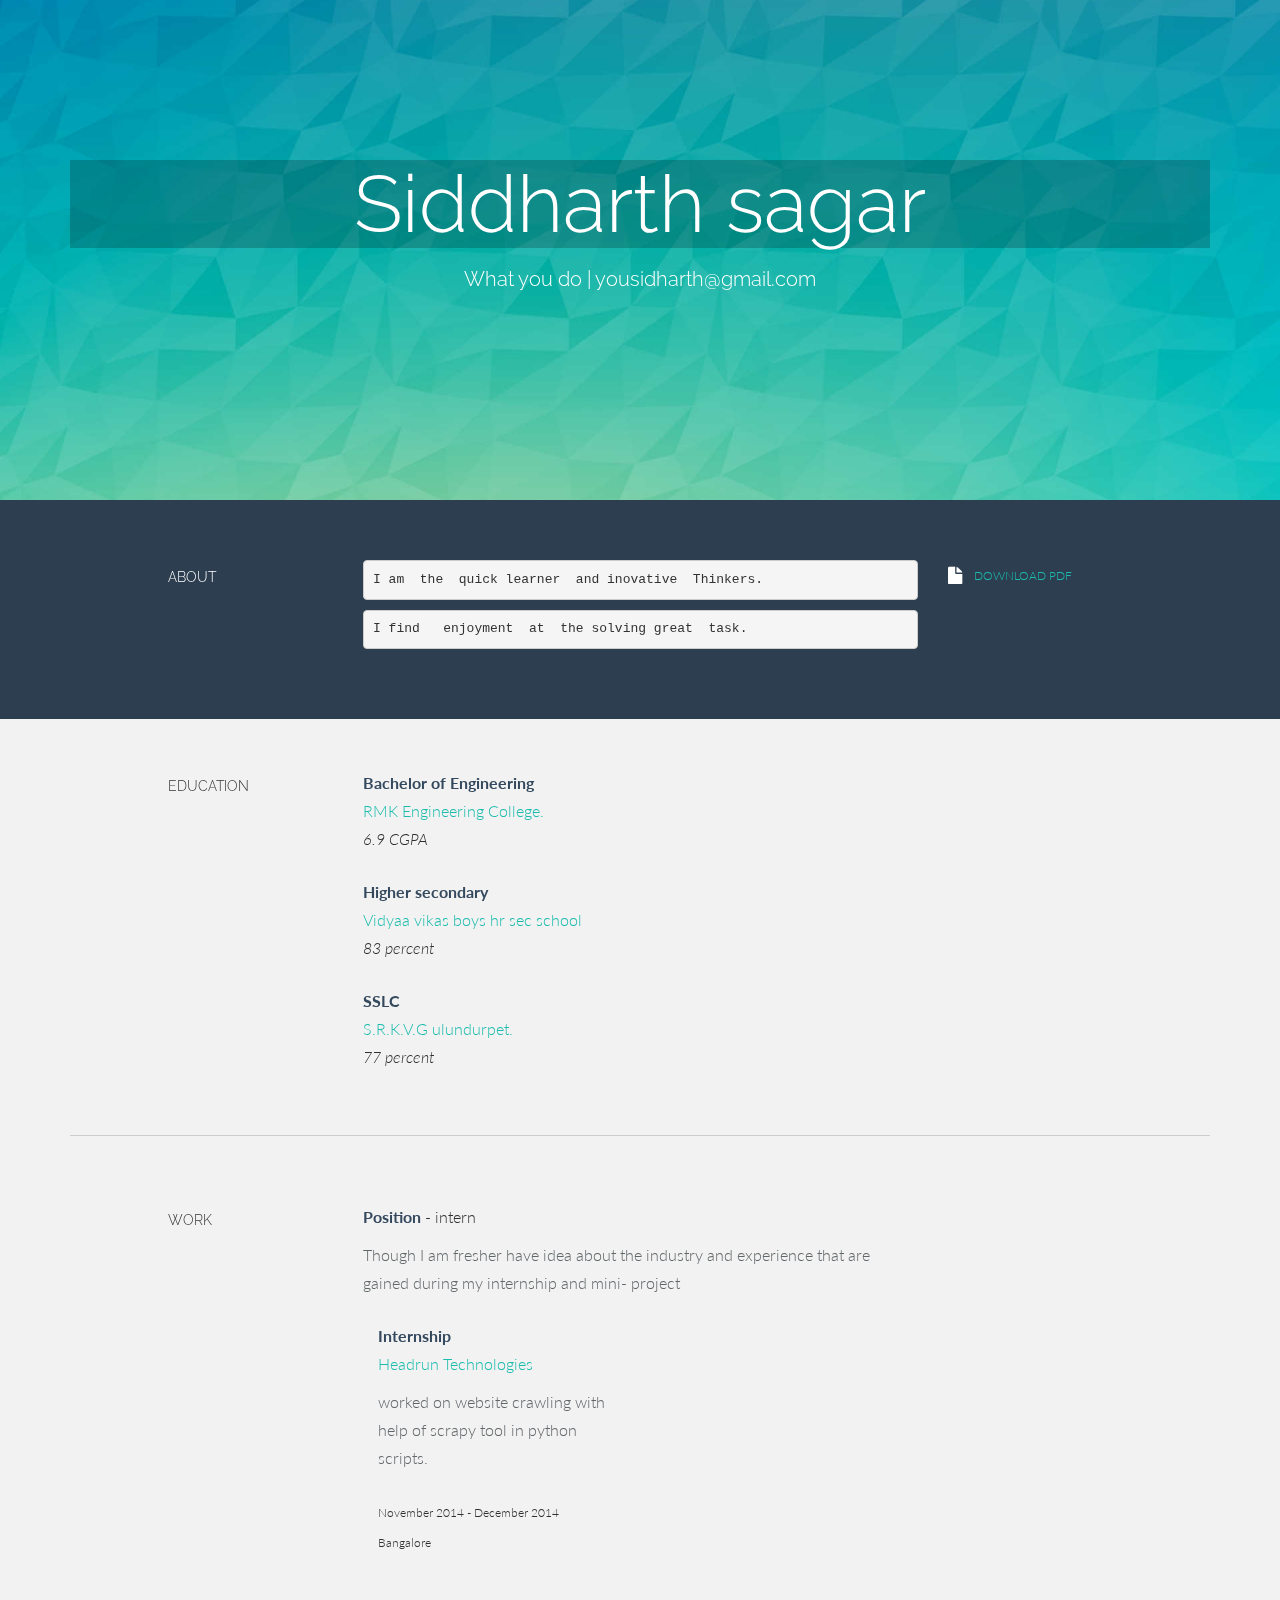
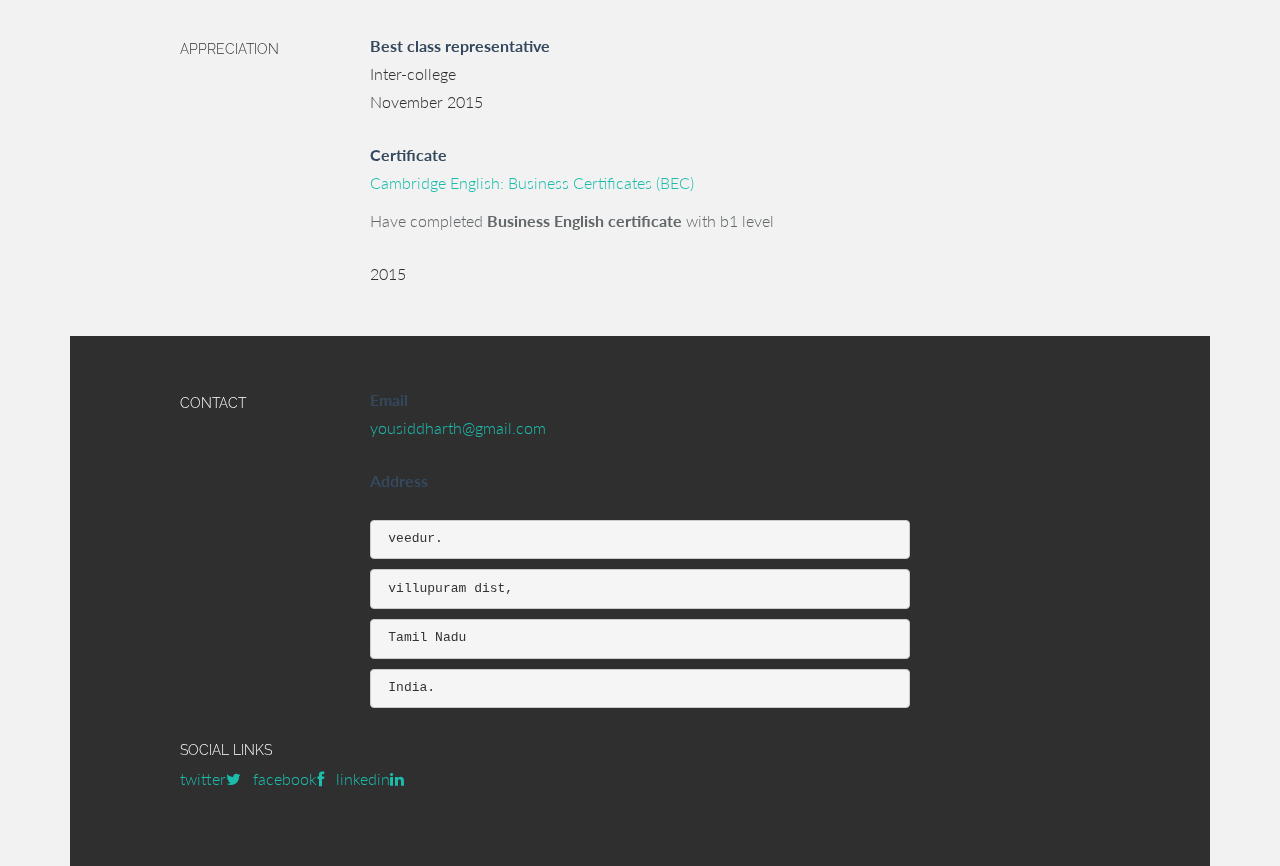
<file: public_html/about.html>
<!DOCTYPE html>
<html lang="en">
 <head>
<meta charset="utf-8">
    <meta name="viewport" content="width=device-width, initial-scale=1.0, maximum-scale=1.0, user-scalable=no">	
    <!-- OPTIONAL: description -->
    <meta name="description" content="">
    <!-- OPTIONAL: author -->
    <meta name="author" content="">
    <link rel="shortcut icon" href="favicon.ico">
    <link rel="apple-touch-icon" href="icon.png" />

   <title>Siddharth sagar</title>
	<!-- Bootstrap core CSS -->
    <link href="/static/css/bootstrap.css" rel="stylesheet">
    <link rel="stylesheet" href="/static/css/font-awesome.min.css">

    <!-- Link the main.css stylesheet -->
    <link href="/static/css/main.css" rel="stylesheet">
    
    <!-- OPTIONAL: Google Fonts (don't forget to edit main.css also) -->
    <link href='http://fonts.googleapis.com/css?family=Lato:300,400,700,300italic,400italic' rel='stylesheet' type='text/css'>
    <link href='http://fonts.googleapis.com/css?family=Raleway:400,300,700' rel='stylesheet' type='text/css'>

    <!-- HTML5 shim and Respond.js IE8 support of HTML5 elements and media queries -->
    <!--[if lt IE 9]>
      <script src="js/html5shiv.js"></script>
      <script src="js/respond.min.js"></script>
    <![endif]-->
 </head>
 <body>



   <div class="header" id="headerwrap">
     <div class="container">
       <div class="row centered">
         <div class="col-lg-12">
           <h1>Siddharth sagar</h1>
           <h3>What you do | 
            <a href="mailto:yousiddharth@gmail.com">yousidharth@gmail.com</a>
           </h3>
         </div><!--/.col-lg-12-->
       </div><!--/.row-->
     </div><!--/.container-->
   </div><!--/.#headerwrap-->
	<section id="about" name="about"></section>
 <div class="about">
   <div class="container">
     <div class="row"> 
       <div class="col-lg-2 col-lg-offset-1">
         <h5>ABOUT</h5>
       </div>
       <div class="col-lg-6">
<pre>I am  the  quick learner  and inovative  Thinkers.</pre>
<pre>I find   enjoyment  at  the solving great  task.   </pre>
</div>
       <div class="col-lg-3">
         <p><a href="/static/pdf/Siddharth2017B.E.pdf"><i class="icon-file"></i> <sm>DOWNLOAD PDF</sm></a></p>
       </div>
 
     </div><!--/.row-->
   </div><!--/.container-->
 </div><!--/ #intro-->
</section>
	<!-- EDUCATION SECTION -->
	<div class="container desc">
		<div class="row">

				<div class="col-lg-2 col-lg-offset-1">
					<h5>EDUCATION</h5>
				</div>
				<!-- EDIT: education line 1 -->
				<div class="col-lg-6">
					<p><t>Bachelor of Engineering</t><br/>
					<a href="http://www.rmkec.ac.in"/>RMK Engineering College.<br></a>
						<br<><i>6.9 CGPA</i>
					</p>
			
					<p><t>Higher secondary</t><br/>
						<a href="http://www.vidyaavikas.ac.in">Vidyaa vikas boys  hr sec school</a>
						<br/><i> 83 percent</i><p>
					</p>
				
	
				<!-- EDIT: education line 2 -->
				
					<p><t>SSLC </t><br/>
				<a href="http://www.srkvgurukulam.in"/>S.R.K.V.G ulundurpet.</a>
						<br/><i>77 percent</i>
					</p>
				</div>
				
	
		</div><!--/.row -->
		<br>
		<hr>
	</div><!--/.container -->
	
	<!-- WORK SECTION -->
	<div class="container desc">
		<div class="row">

				<div class="col-lg-2 col-lg-offset-1">
					<h5>WORK</h5>
				</div>
				<!-- EDIT: work line 1 -->
				<div class="col-lg-6">
					<p class="tight"><t>Position </t>
					- intern<br/>
					</p>
					<p><more>Though I am  fresher  have  idea about  the  industry and experience  that are  gained  during  my internship  and  mini- project</more></p>
				
				
				<!-- EDIT: work line 2-->
				<div class="col-lg-6">
				<p class="tight"><t>Internship</t><br/>
				<a href="http://headrun.com/">	Headrun Technologies  <br/></a>
					</p>
				<p><more> worked  on website  crawling  with  help of scrapy tool in python scripts.</more></p>
		
					<p><sm>November 2014 - December 2014 <br />
					Bangalore</sm></p>
				</div>
		</div><!--/.row -->
		<br>
		
	</div><!--/.container -->


	<!-- AWARDS SECTION -->
	<div class="container desc">
		<div class="row">
				<div class="col-lg-2 col-lg-offset-1">
					<h5>APPRECIATION</h5>
				</div>

				<!-- EDIT: awards line 1-->
				<div class="col-lg-6">
					<p><t>Best class representative</t><br/>
						Inter-college<br/>
						November 2015<br/>
					</p>
				</div>
			
	
				<!-- EDIT: awards line 2-->
				<div class="col-lg-6 col-lg-offset-3">
					<p class="tight"><t>Certificate</t><br/>
				<a href="http://www.cambridgeenglish.org/exams/business-certificates/">Cambridge English: Business Certificates (BEC)</a>
					</p>
					<p><more>Have  completed <b>Business English certificate</b> with b1  level</more></p>
					<p> 2015</p>
				</div>
				
		
		</div><!--/.row -->
		<br>
	</div><!--/.container --> 

<section id="contact" name="contact"></section>
	<!--FOOTER DESCRIPTION -->
	<div id="footwrap" class="footer">
		<div class="container">
			<div class="row">
			
				<div class="col-lg-2 col-lg-offset-1">
					<h5>CONTACT</h5>
				</div>
				<!-- EDIT: email -->
				<div class="col-lg-6">
					<p><t>Email</t><br/>
					<a href="mailto:yousiddharth@gmail.com" class="mail">yousiddharth@gmail.com</a> <br/>
					</p>
					<!-- EDIT: address -->
					<p><t>Address</t><br/>
				       	<pre> veedur. <br/></pre>
					<pre> villupuram dist,</pre>
					<pre> Tamil Nadu <br/></pre>
					<pre> India.<br/></pre>
					</pre>
					</p>
				
				</div>

				<div class="col-lg-6 col-lg-offset-1">
				<h5>SOCIAL LINKS</h5>
				
		
				<!-- EDIT: Social Links. Replace # with your URL for each -->	
				<a href="https://twitter.com/Sidthefun">twitter<i class="icon-twitter"></i></a>
				<a href="facebook.com/siddharthsagar.b">facebook<i class="icon-facebook"></i></a>
				<a href="https://www.linkedin.com/in/siddharth-sagar-bb6ab1b5/">linkedin<i class="icon-linkedin"></i></a>
				</div>
				</div>		
					</p>
				</div>
			</div><!--/.row -->
		</div><!--/.container -->
	</div><!--/ #footer -->
</body>
</html>
</file>
<file: static/css/main.css>
body {
  background-color: #f2f2f2;
  font-family: "Lato"; /* OPTIONAL: Google Fonts - base font */
  font-weight: 300;
  font-size: 16px;
  color: #555;

  -webkit-font-smoothing: antialiased;
  -webkit-overflow-scrolling: touch;
}

/* Titles */
h1, h2, h3, h4, h5, h6 {
  font-family: "Raleway"; /* OPTIONAL: Google Fonts - title font */
  font-weight: 300;
  color: #333;
}

/* Paragraph & Typographic */
p {
  line-height: 28px;
  margin-bottom: 25px;
}

.centered {
    text-align: center;
}

/* Links */
a {
  color: #1CBCAD;
  word-wrap: break-word;

  -webkit-transition: color 0.1s ease-in, background 0.1s ease-in;
  -moz-transition: color 0.1s ease-in, background 0.1s ease-in;
  -ms-transition: color 0.1s ease-in, background 0.1s ease-in;
  -o-transition: color 0.1s ease-in, background 0.1s ease-in;
  transition: color 0.1s ease-in, background 0.1s ease-in;
}

a:hover,
a:focus {
  color: #7b7b7b;
  text-decoration: none;
  outline: 0;
}

a:before,
a:after {
  -webkit-transition: color 0.1s ease-in, background 0.1s ease-in;
  -moz-transition: color 0.1s ease-in, background 0.1s ease-in;
  -ms-transition: color 0.1s ease-in, background 0.1s ease-in;
  -o-transition: color 0.1s ease-in, background 0.1s ease-in;
  transition: color 0.1s ease-in, background 0.1s ease-in;
}

 hr {
  display: block;
  height: 1px;
  border: 0;
  border-top: 1px solid #ccc;
  margin: 1em 0;
  padding: 0;
}

/*---------------------------------------------------
  SECTION WRAPS
---------------------------------------------------*/

/* Header Wrap */
.header {
  background: #1CBCAD;
  background: url(../images/header-bg.jpg) no-repeat center top;
  padding-top:140px;
  text-align:center;
  background-attachment: relative;
  background-position: center center;
  min-height: 500px;
  width: 100%;
  
  -webkit-background-size: 100%;
  -moz-background-size: 100%;
  -o-background-size: 100%;
  background-size: 100%;

  -webkit-background-size: cover;
  -moz-background-size: cover;
  -o-background-size: cover;
  background-size: cover;
}

.header h1 {
  font-size: 80px;
  color: white;
  background: rgba(0,0,0,0.2);
}

.header h3 {
  font-size: 20px;
  color: white;
}

.header h3 a {
  color: #fff;
}

/* About Wrap */
.about {
  background: #2c3e50;
  padding-top: 60px;
  padding-bottom: 60px;
  color: white;
} 

.about h5, p {
  color: white;
}

.about i {
  color: white;
  font-size: 20px;
  padding-right: 8px;
  vertical-align: middle;
}

.footer {
  background: #2f2f2f;
  padding-top: 50px;
  padding-bottom: 50px;
}

.footer p {
  color: white;
}

.footer h5 {
  color: white;
}

.footer t {
  font-weight: 700;
}

/* social icons: */
.footer i {
  padding-right: 8px;
  /*color: #1abc9c;*/
}

/* Global Values */

.desc {
  padding-top: 50px;
}

.desc p {
  color: #2f2f2f;
}

.desc t {
  color: #34495e;
  font-weight: 700;
}

.desc imp {
  padding: 6px;
  color: white;
  background: #34495e;
}

.desc more {
  color: #616669;
}


sm {
  font-size: 12px;
}

.desc .col-lg-3 {
  text-transform: uppercase;
}

.container .row p.tight {
  margin-bottom: 10px;
}

/* define some CSS3 animations: */
body {
  /* Addresses a small issue in webkit: http://bit.ly/NEdoDq */
  -webkit-backface-visibility: hidden;
}

.animated {
  -webkit-animation-duration: 1s;
  -moz-animation-duration: 1s;
  -o-animation-duration: 1s;
  animation-duration: 1s;
  -webkit-animation-fill-mode: both;
  -moz-animation-fill-mode: both;
  -o-animation-fill-mode: both;
  animation-fill-mode: both;
}

@-webkit-keyframes fadeIn {
  0% {
    opacity: 0; 
  }

  100% {
    opacity: 1; 
  }
}

@-moz-keyframes fadeIn {
  0% {
    opacity: 0;
  }

  100% {
    opacity: 1;
  }
}

@-o-keyframes fadeIn {
  0% {
    opacity: 0;
  }

  100% {
    opacity: 1;
  }
}

@keyframes fadeIn {
  0% {
    opacity: 0;
  }

  100% {
    opacity: 1;
  } 
}

.fadeIn {
  -webkit-animation-name: fadeIn;
  -moz-animation-name: fadeIn;
  -o-animation-name: fadeIn;
  animation-name: fadeIn;
}

/* 1 */
@-webkit-keyframes fadeInUp {
  0% {
    opacity: 0;
    -webkit-transform: translateY(20px);
  }

  100% {
    opacity: 1;
    -webkit-transform: translateY(0);
  }
}

@-moz-keyframes fadeInUp {
  0% {
    opacity: 0;
    -moz-transform: translateY(20px);
  }

  100% {
    opacity: 1;
    -moz-transform: translateY(0);
  }
}

@-o-keyframes fadeInUp {
  0% {
    opacity: 0;
    -o-transform: translateY(20px);
  }

  100% {
    opacity: 1;
    -o-transform: translateY(0);
  }
}

@keyframes fadeInUp {
  0% {
    opacity: 0;
    transform: translateY(20px);
  }

  100% {
    opacity: 1;
    transform: translateY(0);
  }
}

.fadeInUp {
  -webkit-animation-name: fadeInUp;
  -moz-animation-name: fadeInUp;
  -o-animation-name: fadeInUp;
  animation-name: fadeInUp;
  }
</file>
